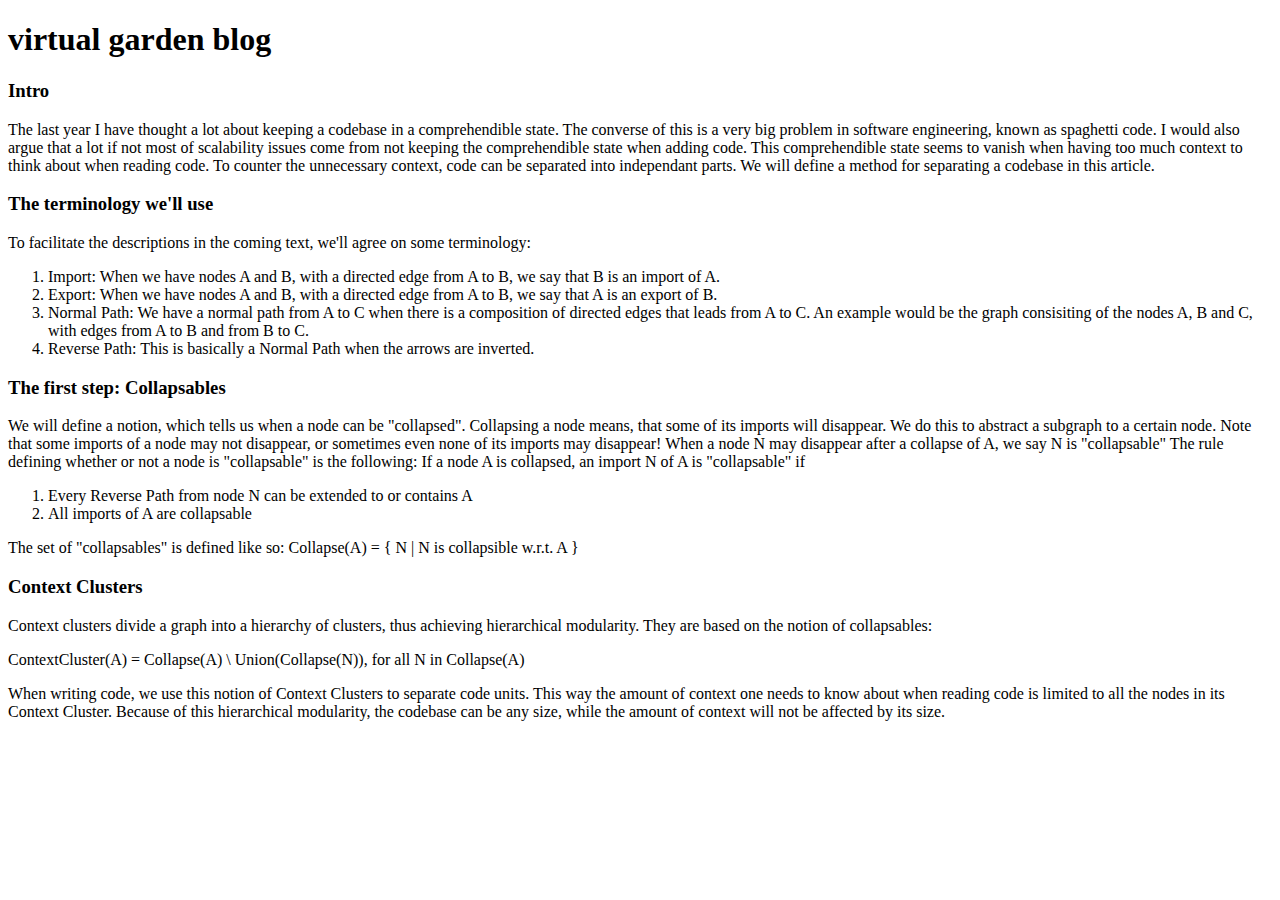
<file: Categories/Computer Science/context_clusters.html>
<!DOCTYPE html>
<html>
  <head>
    <title>Context Clusters</title>
  </head>
  <body>

    <h1> virtual garden blog </h1>

    <h3>Intro</h2>
    <p>The last year I have thought a lot about keeping a codebase in a comprehendible state.
      The converse of this is a very big problem in software engineering, known as spaghetti code.
      I would also argue that a lot if not most of scalability issues come from not keeping the comprehendible state when adding code.
      This comprehendible state seems to vanish when having too much context to think about when reading code.
      To counter the unnecessary context, code can be separated into independant parts. We will define a method for separating a codebase in this article.
    </p>
    
    <h3>The terminology we'll use</h2>
    To facilitate the descriptions in the coming text, we'll agree on some terminology:
    <ol>
      <li>Import: When we have nodes A and B, with a directed edge from A to B, we say that B is an import of A.</li>
      <li>Export: When we have nodes A and B, with a directed edge from A to B, we say that A is an export of B.</li>
      <li>Normal Path: We have a normal path from A to C when there is a composition of directed edges that leads from A to C.
        An example would be the graph consisiting of the nodes A, B and C, with edges from A to B and from B to C.
      <li>Reverse Path: This is basically a Normal Path when the arrows are inverted.
    </ol>
      
    <h3>The first step: Collapsables</h2>
    <p>We will define a notion, which tells us when a node can be "collapsed".
      Collapsing a node means, that some of its imports will disappear. We do this to abstract a subgraph to a certain node.
      Note that some imports of a node may not disappear, or sometimes even none of its imports may disappear! 
      When a node N may disappear after a collapse of A, we say N is "collapsable"
      The rule defining whether or not a node is "collapsable" is the following:
      If a node A is collapsed, an import N of A is "collapsable" if
      <ol>
        <li>Every Reverse Path from node N can be extended to or contains A</li>
        <li>All imports of A are collapsable</li>
      </ol>
    The set of "collapsables" is defined like so: Collapse(A) = { N | N is collapsible w.r.t. A }
    
    <h3>Context Clusters</h2>
    <p>Context clusters divide a graph into a hierarchy of clusters, thus achieving hierarchical modularity.
      They are based on the notion of collapsables:</p>
    <p>ContextCluster(A) = Collapse(A) \ Union(Collapse(N)), for all N in Collapse(A)</p>
    <p>When writing code, we use this notion of Context Clusters to separate code units.
      This way the amount of context one needs to know about when reading code is limited to all the nodes in its Context Cluster.
      Because of this hierarchical modularity, the codebase can be any size, while the amount of context will not be affected by its size.</p>

    
      
      
  </body>
</html>
</file>
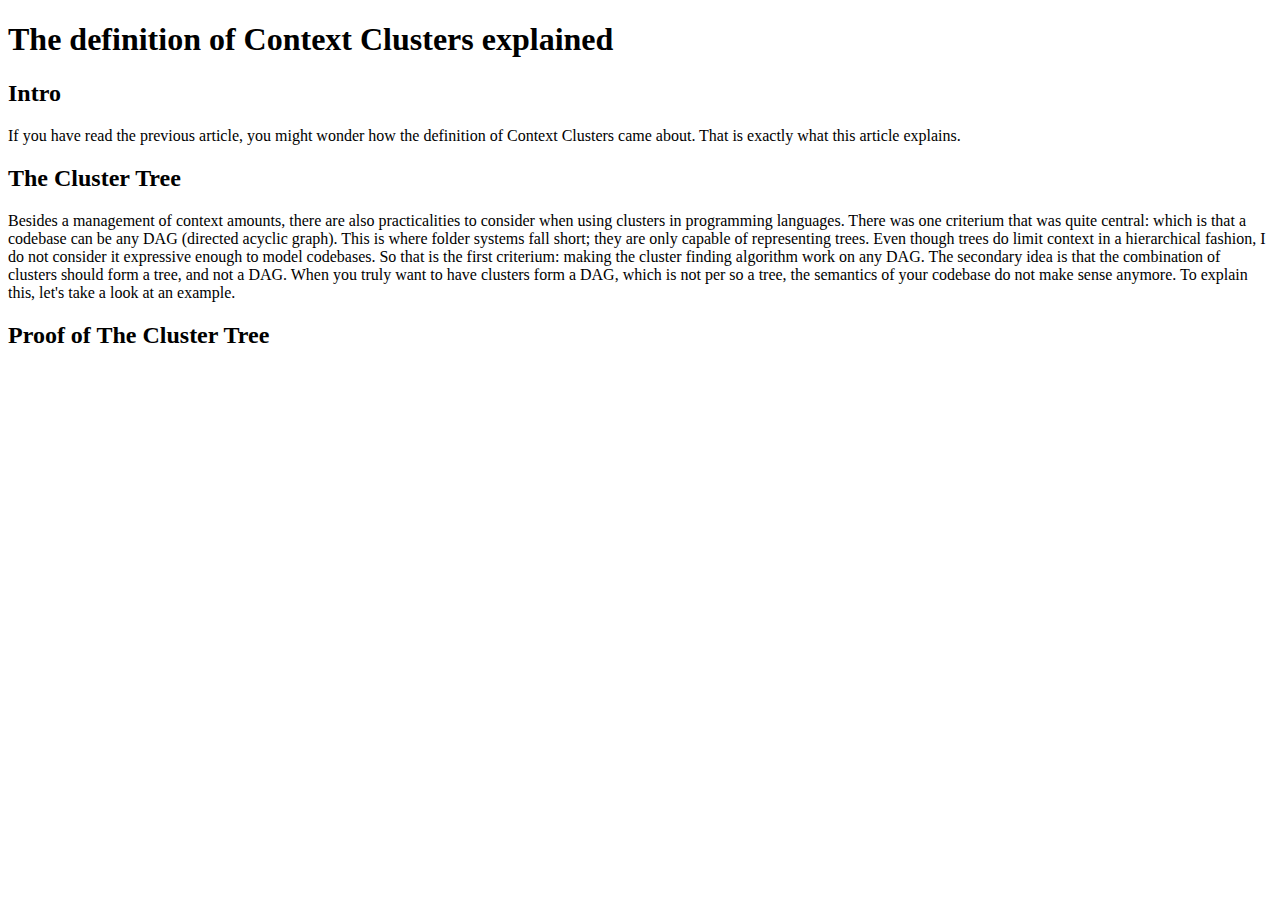
<file: Categories/Computer Science/Context Cluster Advanced/contextclusteradvanced.html>
<!DOCTYPE html>
<html>
  <head>
    <title>Virtual Garden</title>
  </head>
  <body>

    <h1>The definition of Context Clusters explained</h1>
    
    <h2>Intro</h2>
    <p>If you have read the previous article, you might wonder how the definition of Context Clusters came about.
      That is exactly what this article explains.</p>

    <h2>The Cluster Tree</h2>
    <p>Besides a management of context amounts, there are also practicalities to consider when using clusters in programming languages.
      There was one criterium that was quite central: which is that a codebase can be any DAG (directed acyclic graph).
      This is where folder systems fall short; they are only capable of representing trees. 
      Even though trees do limit context in a hierarchical fashion, I do not consider it expressive enough to model codebases.
      So that is the first criterium: making the cluster finding algorithm work on any DAG.
      The secondary idea is that the combination of clusters should form a tree, and not a DAG.
      When you truly want to have clusters form a DAG, which is not per so a tree, the semantics of your codebase do not make sense anymore.
      To explain this, let's take a look at an example.</p>
    
    
    <h2>Proof of The Cluster Tree</h2>
      
      

  </body>
</html>
</file>
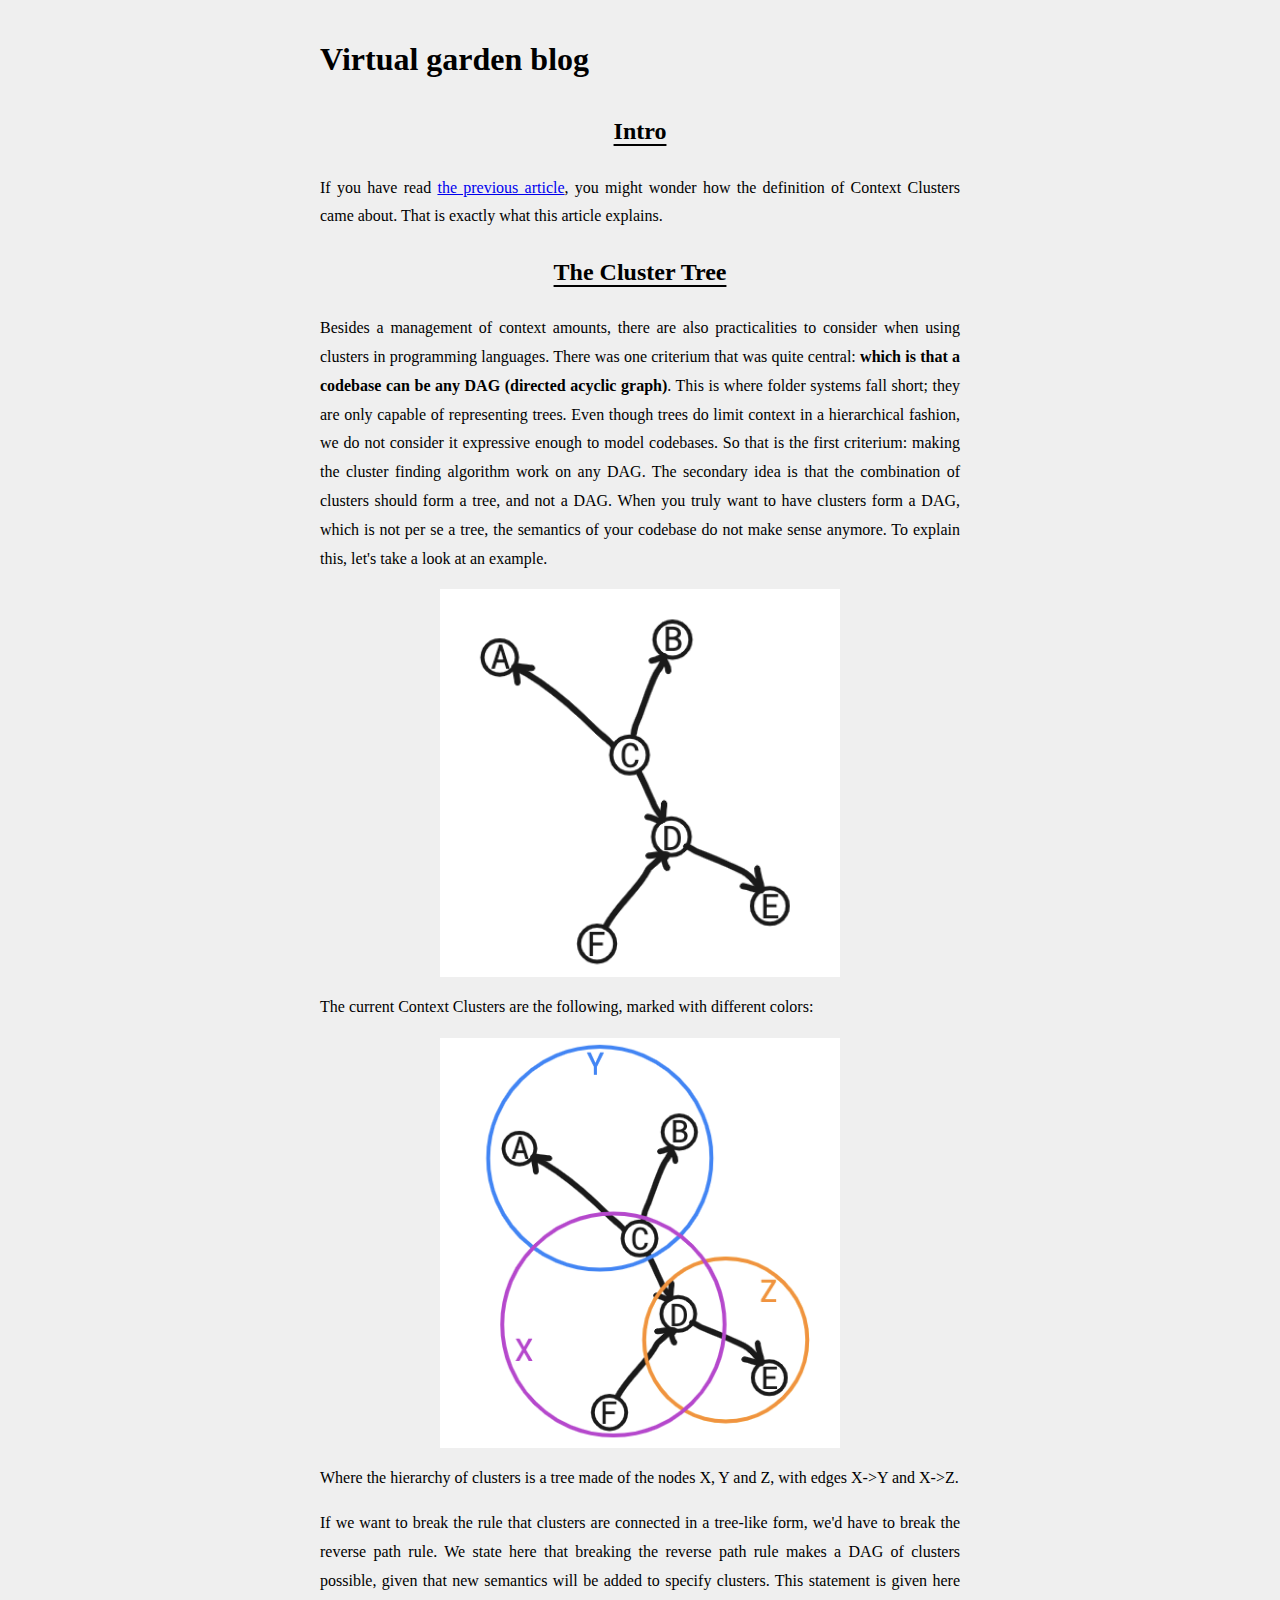
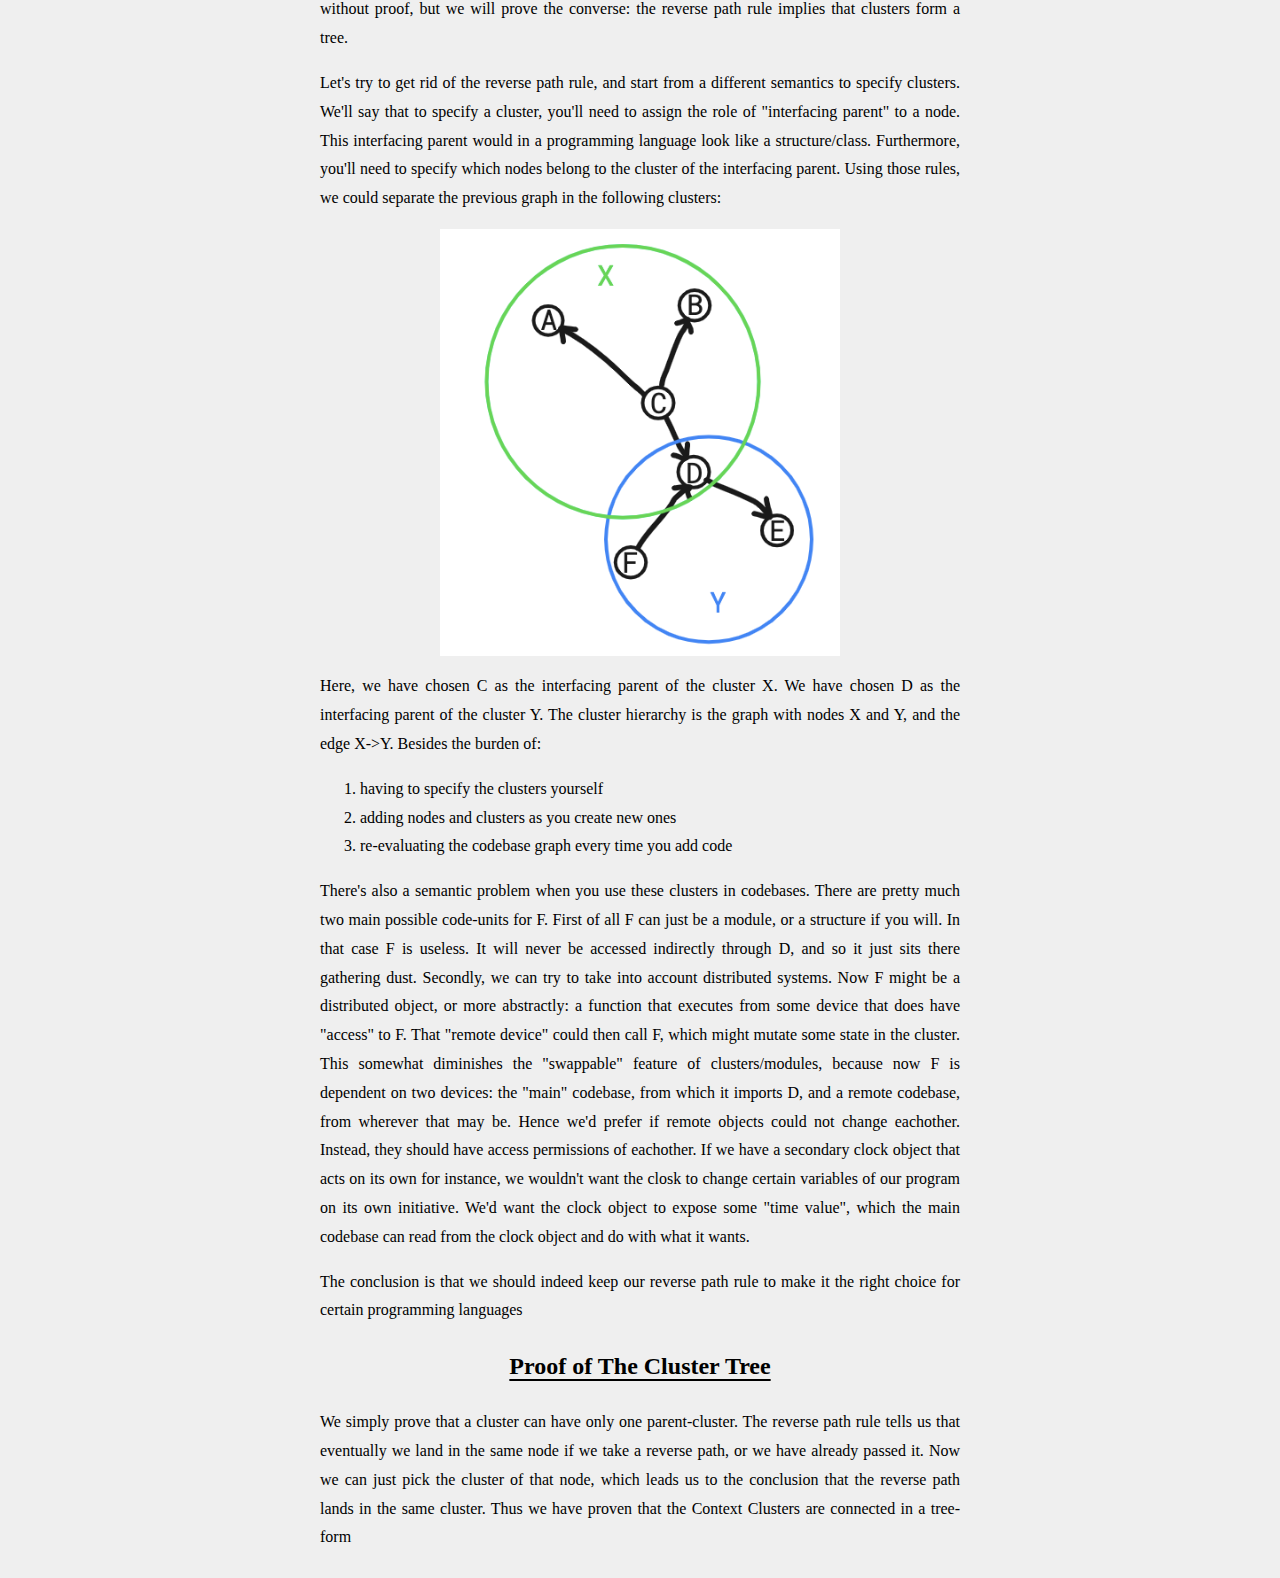
<file: Categories/Computer Science/Context Clusters Advanced/context_clusters_advanced.html>
<!DOCTYPE html>
<html>
  <head>
    <title>Virtual Garden</title>
    <link rel="stylesheet" href="../../../style.css">
  </head>
  <body>

    <h1>Virtual garden blog</h1>
    
    <h2>Intro</h2>
    <p>If you have read <a href="../Context Clusters/context_clusters.html">the previous article</a>, you might wonder how the definition of Context Clusters came about.
      That is exactly what this article explains.</p>

    <h2>The Cluster Tree</h2>
    <p>Besides a management of context amounts, there are also practicalities to consider when using clusters in programming languages.
      There was one criterium that was quite central: <strong>which is that a codebase can be any <abbr>DAG</abbr> (directed acyclic graph)</strong>.
      This is where folder systems fall short; they are only capable of representing trees. 
      Even though trees do limit context in a hierarchical fashion, we do not consider it expressive enough to model codebases.
      So that is the first criterium: making the cluster finding algorithm work on any DAG.
      The secondary idea is that the combination of clusters should form a tree, and not a DAG.
      When you truly want to have clusters form a DAG, which is not per se a tree, the semantics of your codebase do not make sense anymore.
      To explain this, let's take a look at an example.</p>
    
    <img src="clusterpic1.png" alt="graph">
    
    <p>The current Context Clusters are the following, marked with different colors:</p>
    
    <img src="clusterpic2.png" alt="graph">
    
    <p>Where the hierarchy of clusters is a tree made of the nodes X, Y and Z, with edges X->Y and X->Z.</p>
    
    <p>If we want to break the rule that clusters are connected in a tree-like form, we'd have to break the reverse path rule.
      We state here that breaking the reverse path rule makes a DAG of clusters possible, given that new semantics will be added to specify clusters.
      This statement is given here without proof, but we will prove the converse: the reverse path rule implies that clusters form a tree.</p>
    
    <p>Let's try to get rid of the reverse path rule, and start from a different semantics to specify clusters.
      We'll say that to specify a cluster, you'll need to assign the role of "interfacing parent" to a node. 
      This interfacing parent would in a programming language look like a structure/class. 
      Furthermore, you'll need to specify which nodes belong to the cluster of the interfacing parent.
      Using those rules, we could separate the previous graph in the following clusters:</p>
    
    <img src="clusterpic3.png" alt="graph">
    
    <p>Here, we have chosen C as the interfacing parent of the cluster X. We have chosen D as the interfacing parent of the cluster Y.
      The cluster hierarchy is the graph with nodes X and Y, and the edge X->Y.
      Besides the burden of:</p>
      <ol>
        <li>having to specify the clusters yourself</li>
        <li>adding nodes and clusters as you create new ones</li>
        <li>re-evaluating the codebase graph every time you add code</li>
    </ol>
    
    <p>There's also a semantic problem when you use these clusters in codebases. There are pretty much two main possible code-units for F.
      First of all F can just be a module, or a structure if you will. In that case F is useless. It will never be accessed indirectly through D, 
      and so it just sits there gathering dust. Secondly, we can try to take into account distributed systems.
      Now F might be a distributed object, or more abstractly: 
      a function that executes from some device that does have "access" to F. That "remote device" could then call F, 
      which might mutate some state in the cluster. This somewhat diminishes the "swappable" feature of clusters/modules, because now F is dependent on two devices:
      the "main" codebase, from which it imports D, and a remote codebase, from wherever that may be. Hence we'd prefer if remote objects could not change eachother.
      Instead, they should have access permissions of eachother. 
      If we have a secondary clock object that acts on its own for instance, we wouldn't want the closk to change certain variables of our program on its own initiative.
      We'd want the clock object to expose some "time value", which the main codebase can read from the clock object and do with what it wants.</p>
    
    <p>The conclusion is that we should indeed keep our reverse path rule to make it the right choice for certain programming languages</p>
      
    
    
    
    
    <h2>Proof of The Cluster Tree</h2>
    <p>We simply prove that a cluster can have only one parent-cluster. 
    The reverse path rule tells us that eventually we land in the same node if we take a reverse path, or we have already passed it.
    Now we can just pick the cluster of that node, which leads us to the conclusion that the reverse path lands in the same cluster.
      Thus we have proven that the Context Clusters are connected in a tree-form</p>
    
      
      

  </body>
</html>
</file>
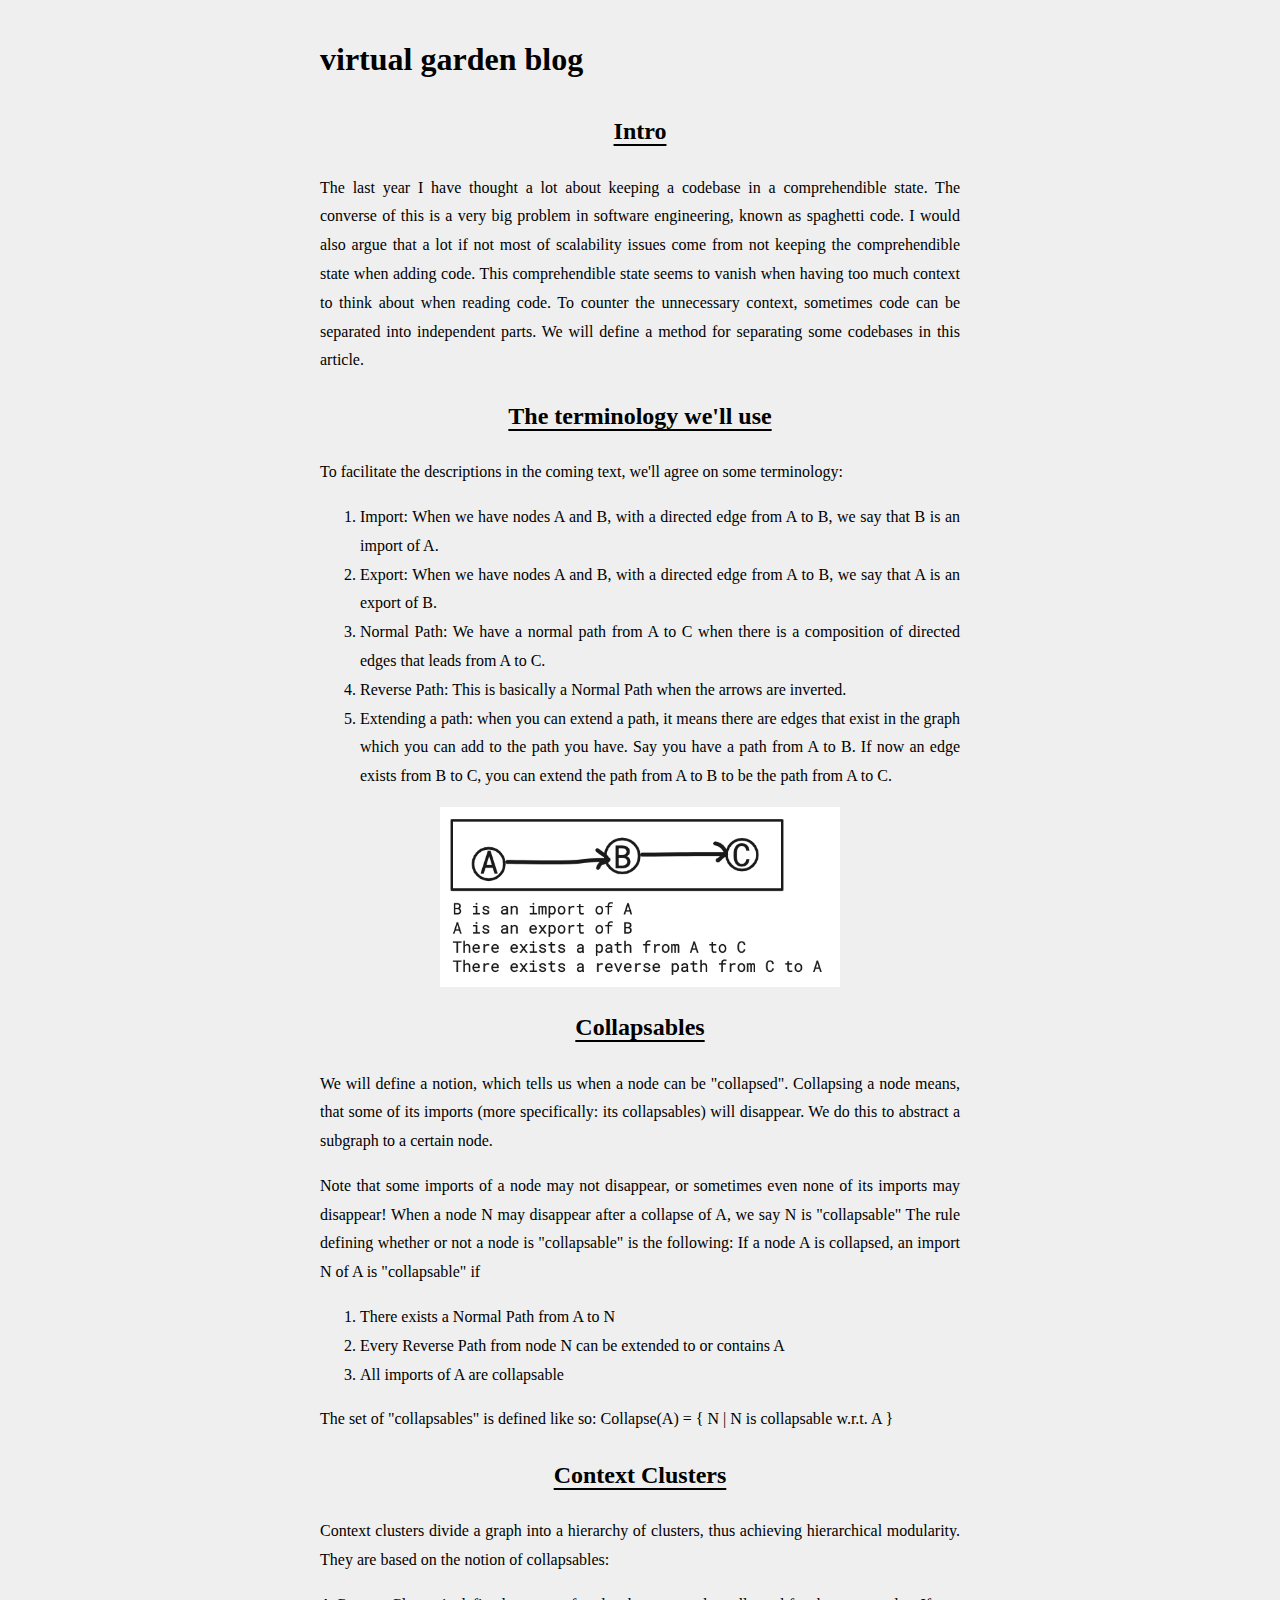
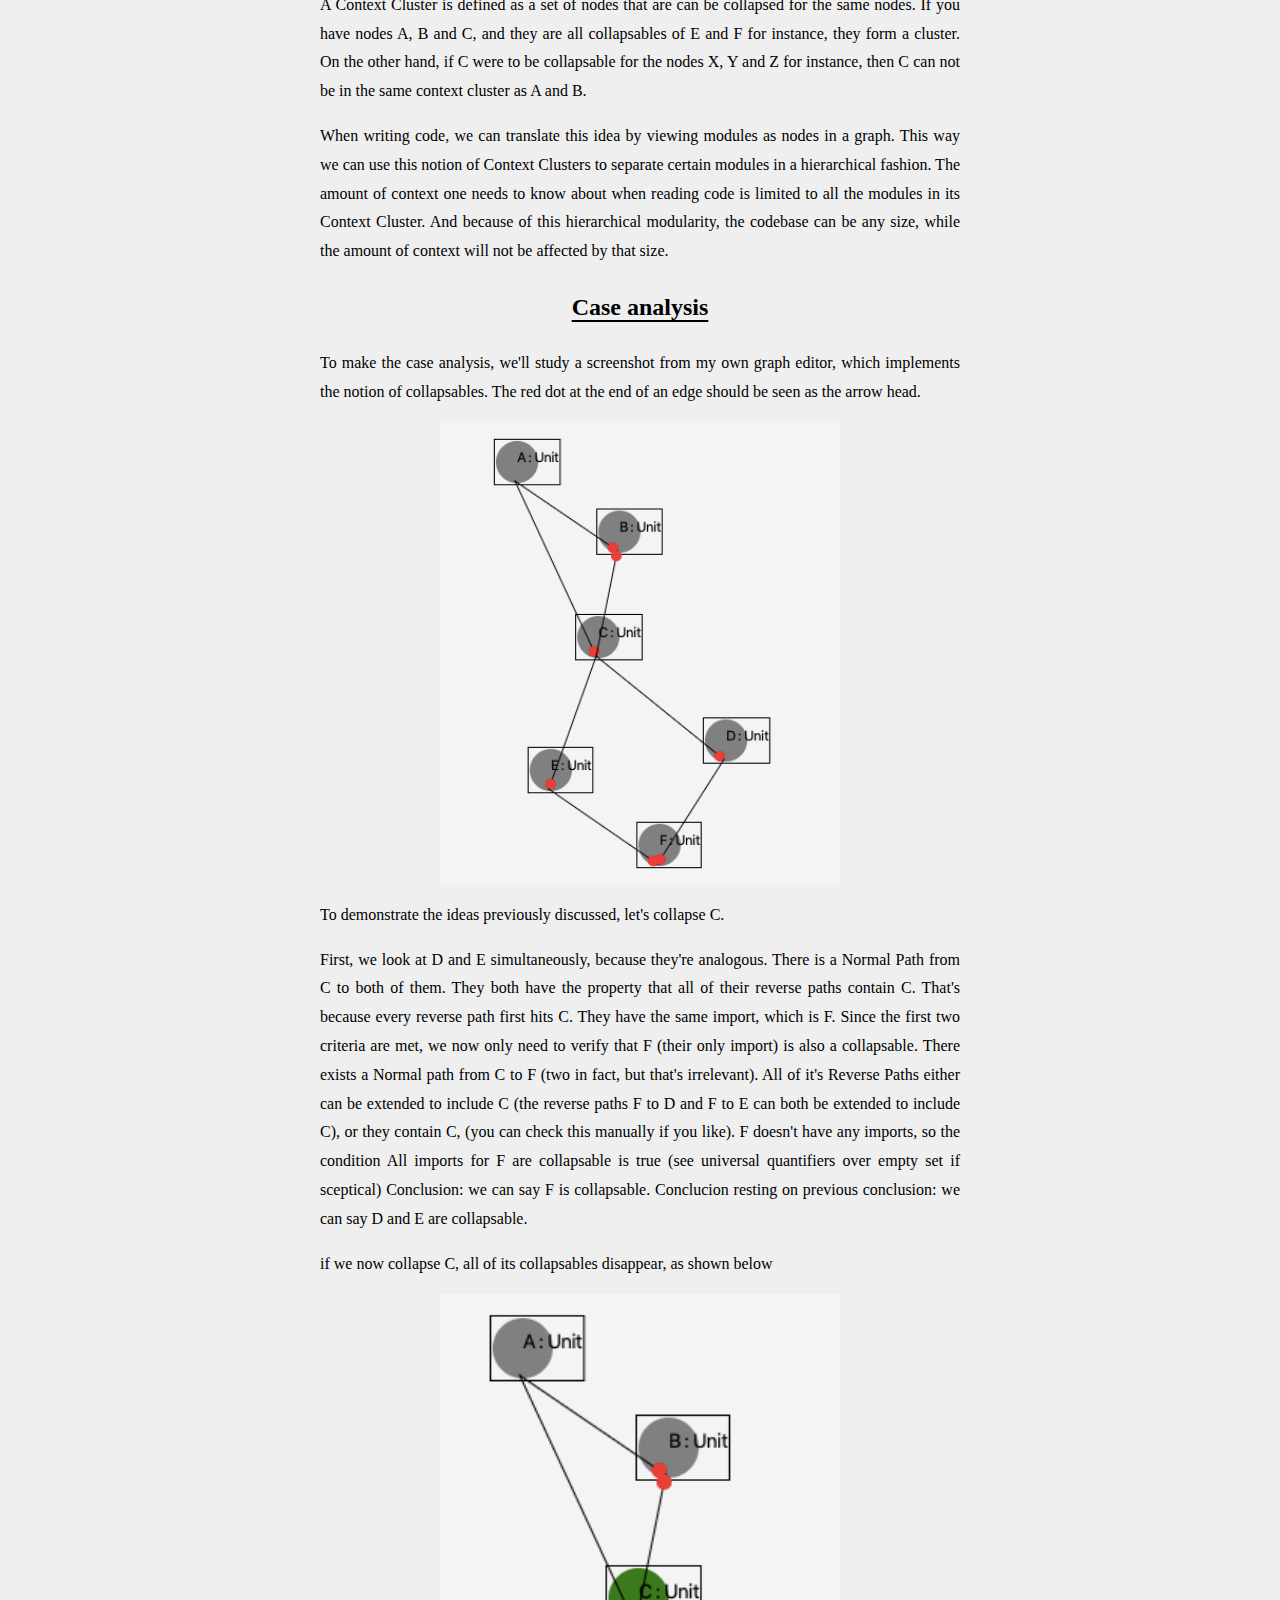
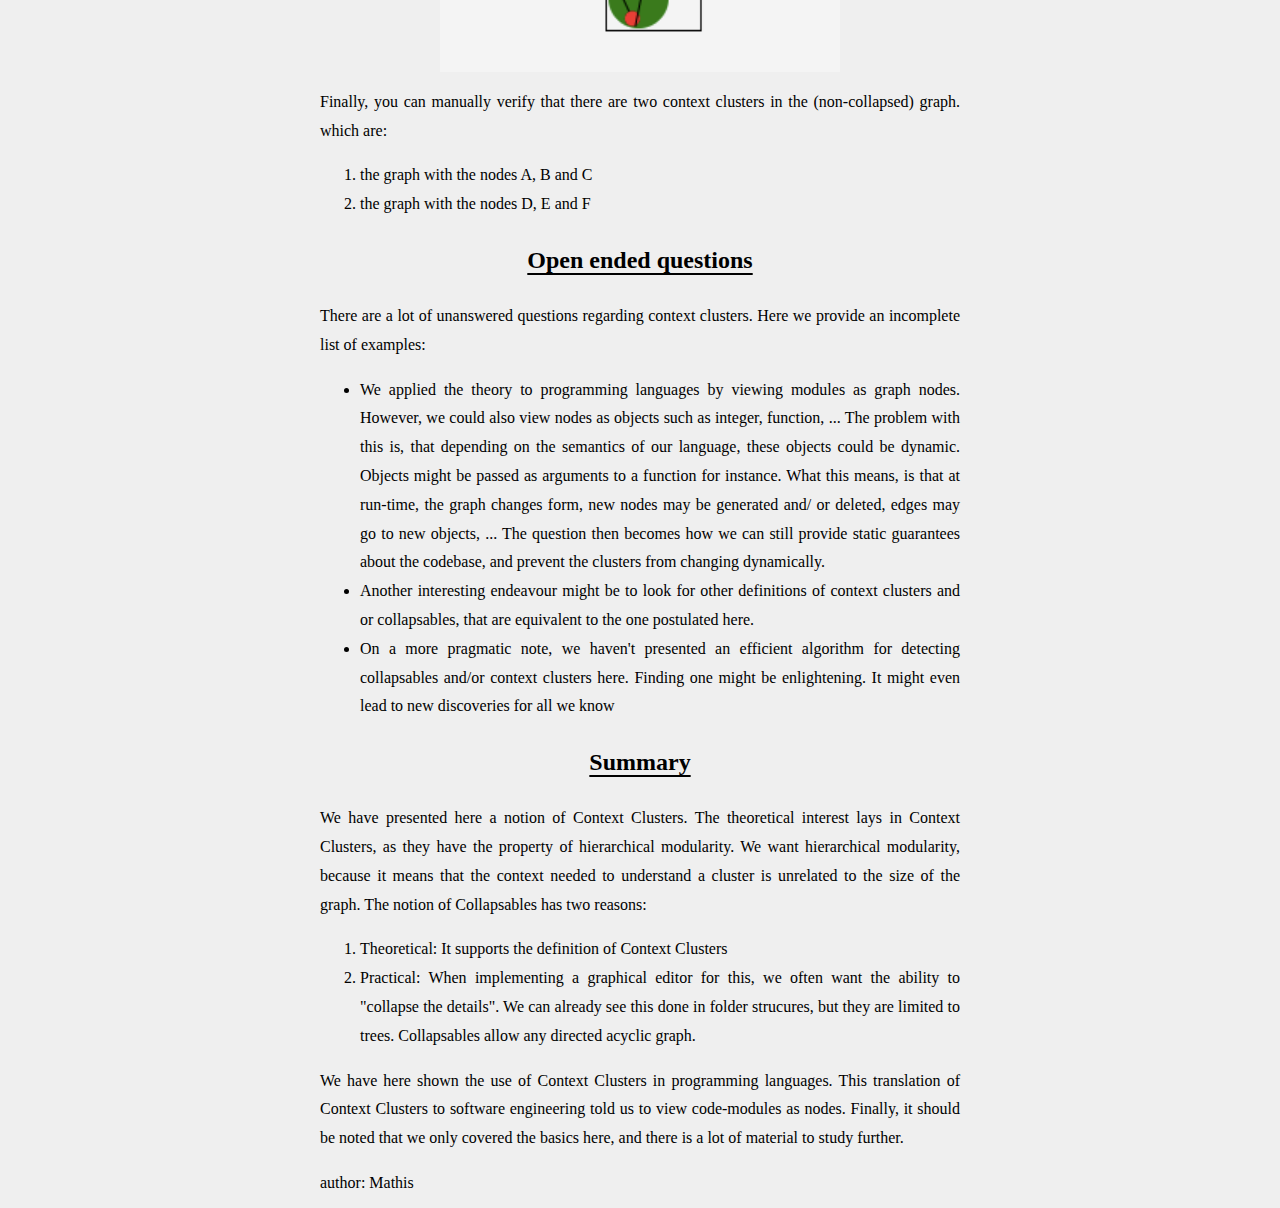
<file: Categories/Computer Science/Context Clusters/context_clusters.html>
<!DOCTYPE html>
<html>
  <head>
    <title>Context Clusters</title>
    <link rel="stylesheet" href="../../../style.css">
  </head>
  <body>

    <h1> virtual garden blog </h1>

    <h2>Intro</h2>
    <p>The last year I have thought a lot about keeping a codebase in a comprehendible state.
      The converse of this is a very big problem in software engineering, known as spaghetti code.
      I would also argue that a lot if not most of scalability issues come from not keeping the comprehendible state when adding code.
      This comprehendible state seems to vanish when having too much context to think about when reading code.
      To counter the unnecessary context, sometimes code can be separated into independent parts. We will define a method for separating some codebases in this article.
    </p>
    
    <h2>The terminology we'll use</h2>
    To facilitate the descriptions in the coming text, we'll agree on some terminology:
    <ol>
      <li>Import: When we have nodes A and B, with a directed edge from A to B, we say that B is an import of A.</li>
      <li>Export: When we have nodes A and B, with a directed edge from A to B, we say that A is an export of B.</li>
      <li>Normal Path: We have a normal path from A to C when there is a composition of directed edges that leads from A to C.</li>
      <li>Reverse Path: This is basically a Normal Path when the arrows are inverted.</li>
      <li>Extending a path: when you can extend a path, it means there are edges that exist in the graph which you can add to the path you have.
        Say you have a path from A to B. If now an edge exists from B to C, you can extend the path from A to B to be the path from A to C.
    </ol>
    
    <img src="terminology_examples.png" alt="terminology examples">
      
    <h2>Collapsables</h2>
    <p>We will define a notion, which tells us when a node can be "collapsed".
      Collapsing a node means, that some of its imports (more specifically: its collapsables) will disappear. 
      We do this to abstract a subgraph to a certain node.</p>
    <p>Note that some imports of a node may not disappear, or sometimes even none of its imports may disappear! 
      When a node N may disappear after a collapse of A, we say N is "collapsable"
      The rule defining whether or not a node is "collapsable" is the following:
      If a node A is collapsed, an import N of A is "collapsable" if
      <ol>
        <li>There exists a Normal Path from A to N</li> 
        <li>Every Reverse Path from node N can be extended to or contains A</li>
        <li>All imports of A are collapsable</li>
      </ol>
    The set of "collapsables" is defined like so: Collapse(A) = { N | N is collapsable w.r.t. A }
    
    <h2>Context Clusters</h2>
    <p>Context clusters divide a graph into a hierarchy of clusters, thus achieving hierarchical modularity.
      They are based on the notion of collapsables:</p>
    <p>A Context Cluster is defined as a set of nodes that are can be collapsed for the same nodes.
      If you have nodes A, B and C, and they are all collapsables of E and F for instance, they form a cluster.
    On the other hand, if C were to be collapsable for the nodes X, Y and Z for instance, then C can not be in the same context cluster as A and B.</p>
    <p>When writing code, we can translate this idea by viewing modules as nodes in a graph.
      This way we can use this notion of Context Clusters to separate certain modules in a hierarchical fashion.
      The amount of context one needs to know about when reading code is limited to all the modules in its Context Cluster.
      And because of this hierarchical modularity, the codebase can be any size, while the amount of context will not be affected by that size.</p>

    <h2>Case analysis</h2>
    <p>To make the case analysis, we'll study a screenshot from my own graph editor, which implements the notion of collapsables.
      The red dot at the end of an edge should be seen as the arrow head.</p>
    
    <img src = "contextclustercase1.png" alt="graph">
    
    <p>To demonstrate the ideas previously discussed, let's collapse C.</p>
    <p>First, we look at D and E simultaneously, because they're analogous. 
      There is a Normal Path from C to both of them.
      They both have the property that all of their reverse paths contain C. That's because every reverse path first hits C.
      They have the same import, which is F.
      Since the first two criteria are met, we now only need to verify that F (their only import) is also a collapsable.
      There exists a Normal path from C to F (two in fact, but that's irrelevant).
      All of it's Reverse Paths either can be extended to include C (the reverse paths F to D and F to E can both be extended to include C),
      or they contain C, (you can check this manually if you like).
      F doesn't have any imports, so the condition All imports for F are collapsable is true (see universal quantifiers over empty set if sceptical)
      Conclusion: we can say F is collapsable.
      Conclucion resting on previous conclusion: we can say D and E are collapsable.</p>
    
    <p> if we now collapse C, all of its collapsables disappear, as shown below</p>
    
    <img src = "collapsedcluster.png" alt="collapsed cluster">
    
    <p>Finally, you can manually verify that there are two context clusters in the (non-collapsed) graph. which are:</p>
    <ol>
      <li>the graph with the nodes A, B and C</li>
      <li>the graph with the nodes D, E and F</li>
    </ol>
    
    <h2>Open ended questions</h2>
    <p>There are a lot of unanswered questions regarding context clusters. Here we provide an incomplete list of examples:</p>
    <ul>
      <li>We applied the theory to programming languages by viewing modules as graph nodes. However, we could also view nodes as objects such as integer, function, ...
        The problem with this is, that depending on the semantics of our language, these objects could be dynamic. Objects might be passed as arguments to a function for instance.
        What this means, is that at run-time, the graph changes form, new nodes may be generated and/ or deleted, edges may go to new objects, ...
        The question then becomes how we can still provide static guarantees about the codebase, and prevent the clusters from changing dynamically.</li>
      <li>Another interesting endeavour might be to look for other definitions of context clusters and or collapsables, that are equivalent to the one postulated here.</li>
      <li>On a more pragmatic note, we haven't presented an efficient algorithm for detecting collapsables and/or context clusters here. 
        Finding one might be enlightening. It might even lead to new discoveries for all we know</li>
    </ul>
    
    <h2>Summary</h2>
    <p>We have presented here a notion of Context Clusters. The theoretical interest lays in Context Clusters, as they have the
      property of hierarchical modularity. We want hierarchical modularity, because it means that the context needed to understand a cluster is unrelated to the size of the graph.
      The notion of Collapsables has two reasons:</p>
      <ol>
        <li>Theoretical: It supports the definition of Context Clusters</li>
        <li>Practical: When implementing a graphical editor for this, we often want the ability to "collapse the details".
          We can already see this done in folder strucures, but they are limited to trees. Collapsables allow any directed acyclic graph.</li>
    </ol>
    <p>We have here shown the use of Context Clusters in programming languages. 
      This translation of Context Clusters to software engineering told us to view code-modules as nodes.
      Finally, it should be noted that we only covered the basics here, and there is a lot of material to study further.</p>
      
    <footer>
      author: Mathis
    </footer>
  </body>
</html>
</file>
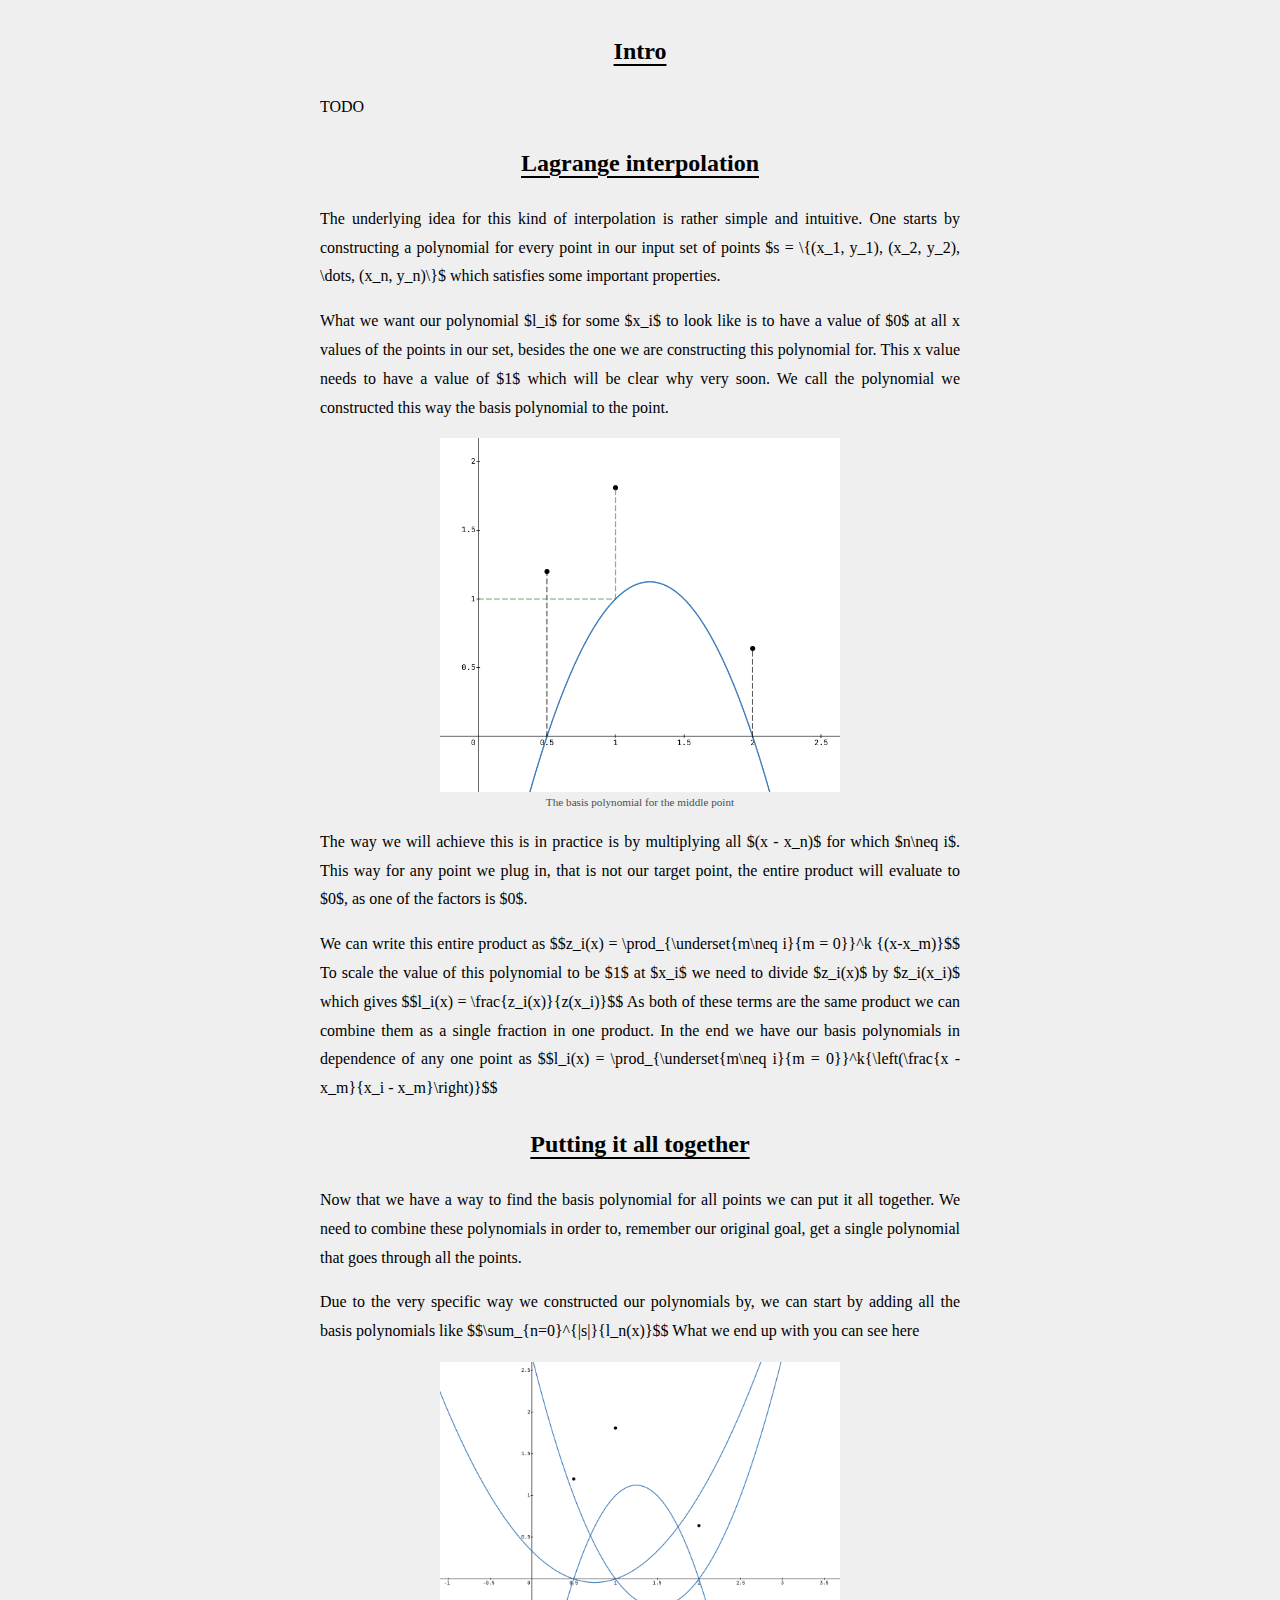
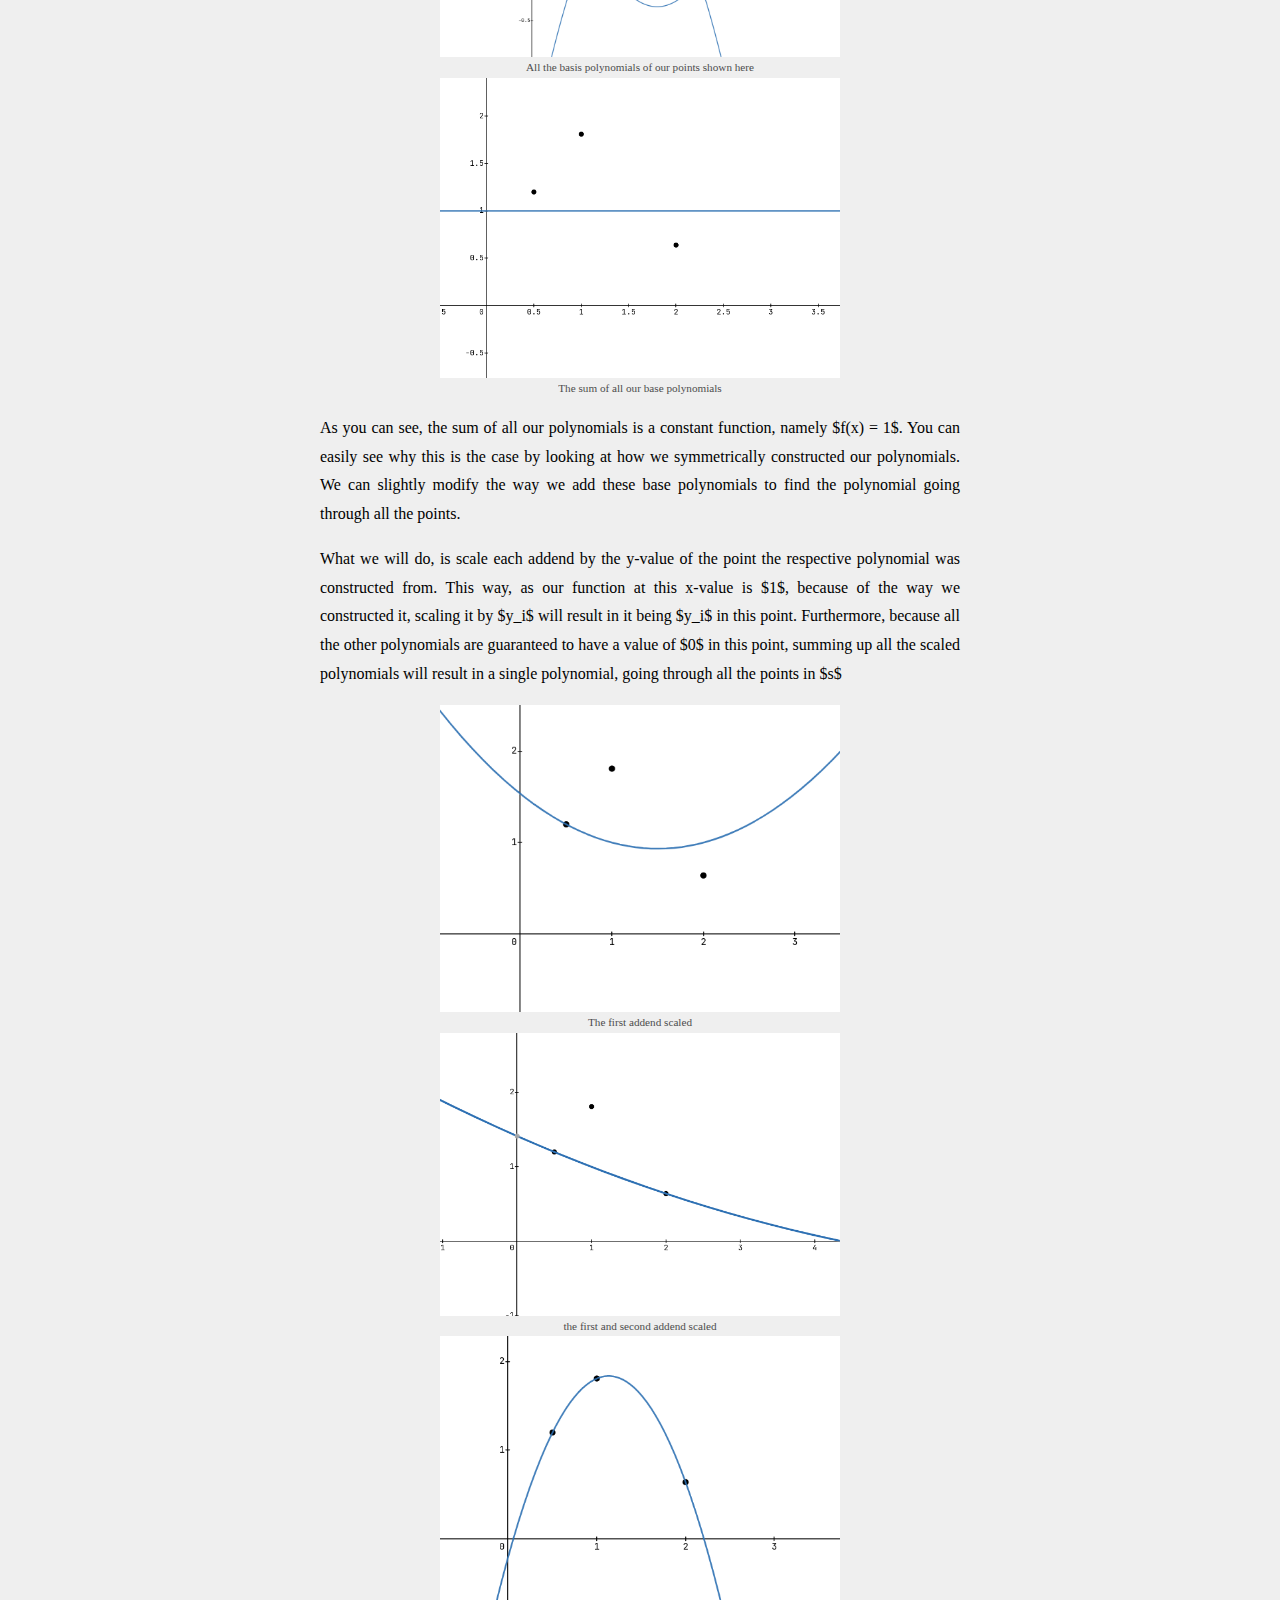
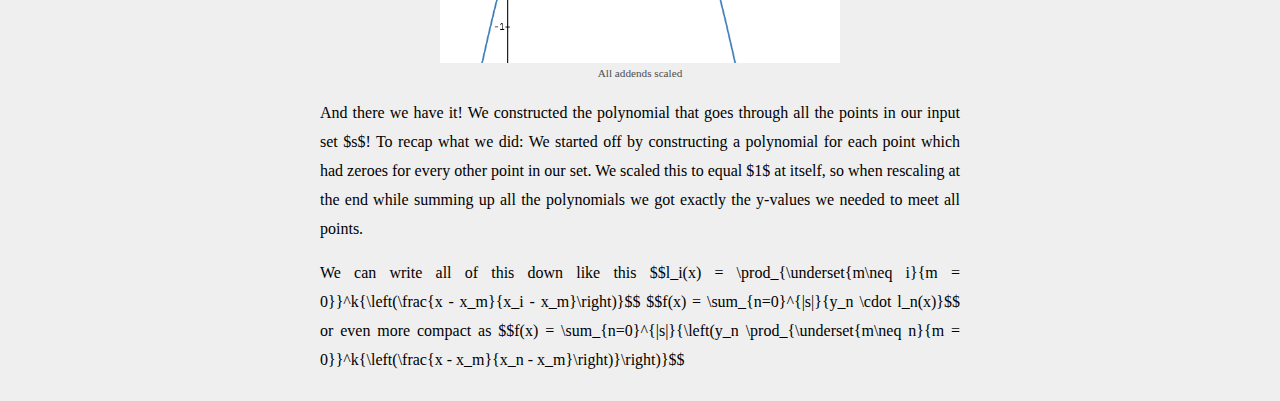
<file: Categories/Math/Lagrange-Interpolation/LagrangeInterpolation.html>
<!DOCTYPE html>
<html lang="en">
<head>
    <meta charset="UTF-8">
    <title>Lagrange Interpolation</title>

    <link rel="stylesheet" href="../../../style.css"/>

    <script type="text/x-mathjax-config">
        MathJax.Hub.Config({
            tex2jax: {
                inlineMath: [ ['$','$'] ],
                processEscapes: true
            }
        });
    </script>
    <script type="text/javascript"
            src="https://cdn.mathjax.org/mathjax/latest/MathJax.js?config=TeX-AMS-MML_HTMLorMML">
    </script>
</head>
<body>
<div class="blog">
    <h2>Intro</h2>
    <p>
        TODO
    </p>
    <h2>Lagrange interpolation</h2>
    <p>
        The underlying idea for this kind of interpolation is rather simple and intuitive.
        One starts by constructing a polynomial for every point in our input set of points
        $s = \{(x_1, y_1), (x_2, y_2), \dots, (x_n, y_n)\}$ which satisfies some important properties.
    </p>
    <p>
        What we want our polynomial $l_i$ for some $x_i$ to look like is to have a value of $0$
        at all x values of the points in our set, besides the one we are constructing this polynomial for.
        This x value needs to have a value of $1$ which will be clear why very soon.
        We call the polynomial we constructed this way the basis polynomial to the point.
    </p>

    <img src="graph_base_lines.png"
         about="test"
         alt="A quadratic equation having zeros at the x values of 0.5 and 2 and a value of 1 at x = 1">
    <figcaption>The basis polynomial for the middle point</figcaption>

    <p>
        The way we will achieve this is in practice is by multiplying all $(x - x_n)$ for which $n\neq i$.
        This way for any point we plug in, that is not our target point,
        the entire product will evaluate to $0$, as one of the factors is $0$.
    <p/>
    <p>
        We can write this entire product as $$z_i(x) = \prod_{\underset{m\neq i}{m = 0}}^k {(x-x_m)}$$
        To scale the value of this polynomial to be $1$ at $x_i$ we need to divide $z_i(x)$ by $z_i(x_i)$
        which gives $$l_i(x) = \frac{z_i(x)}{z(x_i)}$$
        As both of these terms are the same product we can combine them as a single fraction in one product.
        In the end we have our basis polynomials in dependence of any one point as
        $$l_i(x) = \prod_{\underset{m\neq i}{m = 0}}^k{\left(\frac{x - x_m}{x_i - x_m}\right)}$$
    </p>
    <h2>Putting it all together</h2>
    <p>
        Now that we have a way to find the basis polynomial for all points we can put it all together.
        We need to combine these polynomials in order to, remember our original goal, get a single polynomial that
        goes through all the points.
    </p>
    <p>
        Due to the very specific way we constructed our polynomials by, we can start by adding
        all the basis polynomials like
        $$\sum_{n=0}^{|s|}{l_n(x)}$$
        What we end up with you can see here
    </p>
    <img src="base_poly.png">
    <figcaption>All the basis polynomials of our points shown here</figcaption>

    <img src="base_poly_sum.png">
    <figcaption>The sum of all our base polynomials</figcaption>

    <p>
        As you can see, the sum of all our polynomials is a constant function, namely $f(x) = 1$.
        You can easily see why this is the case by looking at how we symmetrically constructed our polynomials.
        We can slightly modify the way we add these base polynomials to find the
        polynomial going through all the points.
    </p>
    <p>
        What we will do, is scale each addend by the y-value of the point the respective polynomial was
        constructed from. This way, as our function at this x-value is $1$, because of the way we constructed it,
        scaling it by $y_i$ will result in it being $y_i$ in this point.
        Furthermore, because all the other polynomials are guaranteed to have a value of $0$ in this point, summing up
        all the scaled polynomials will result in a single polynomial, going through all the points in $s$
    </p>

    <img src="sum_mult_1.png">
    <figcaption>The first addend scaled</figcaption>

    <img src="sum_mult_2.png">
    <figcaption>the first and second addend scaled</figcaption>

    <img src="sum_mult_3.png">
    <figcaption>All addends scaled</figcaption>

    <p>
        And there we have it! We constructed the polynomial that goes through all the points in our input set $s$!
        To recap what we did: We started off by constructing a polynomial for each point which had zeroes for every other
        point in our set. We scaled this to equal $1$ at itself, so when rescaling at the end while summing up
        all the polynomials we got exactly the y-values we needed to meet all points.
    </p>
    <p>
        We can write all of this down like this
        $$l_i(x) = \prod_{\underset{m\neq i}{m = 0}}^k{\left(\frac{x - x_m}{x_i - x_m}\right)}$$
        $$f(x) = \sum_{n=0}^{|s|}{y_n \cdot l_n(x)}$$
        or even more compact as
        $$f(x) = \sum_{n=0}^{|s|}{\left(y_n \prod_{\underset{m\neq n}{m = 0}}^k{\left(\frac{x - x_m}{x_n - x_m}\right)}\right)}$$
    </p>
</div>

</body>
</html>
</file>
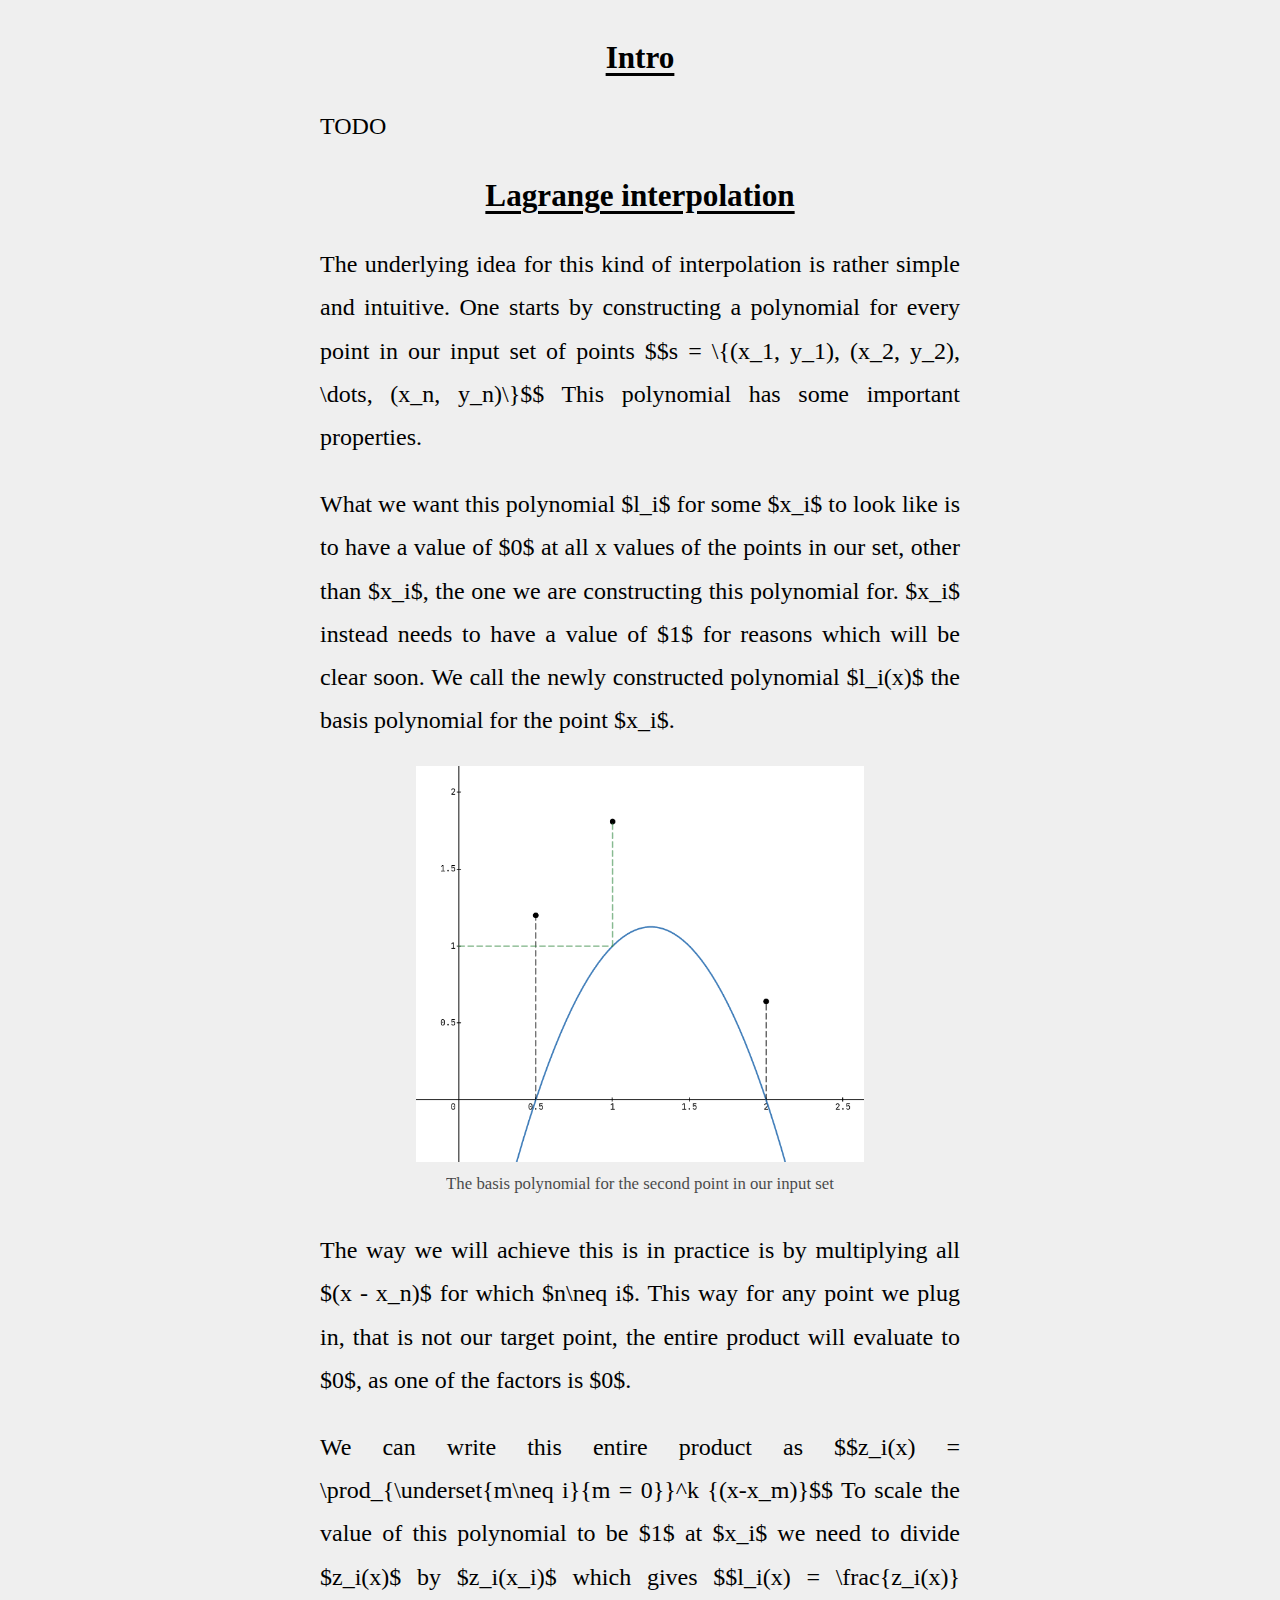
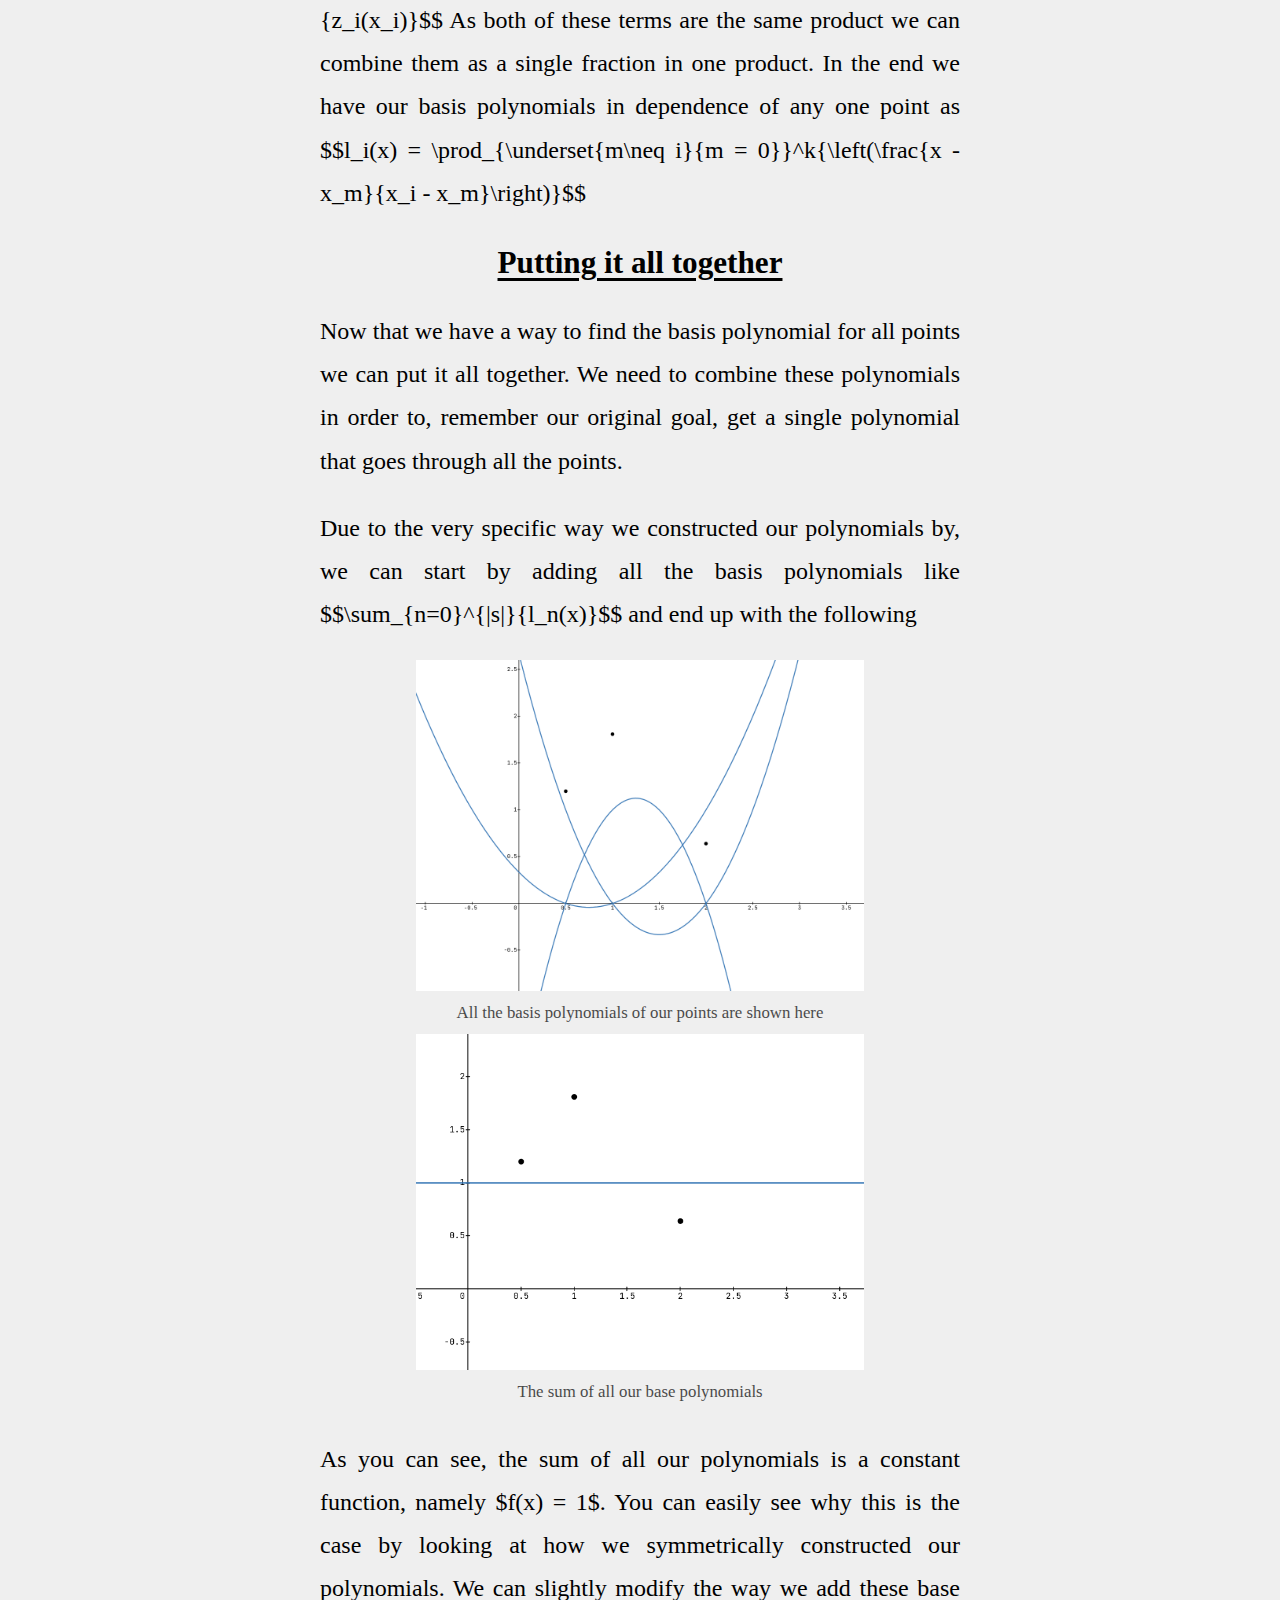
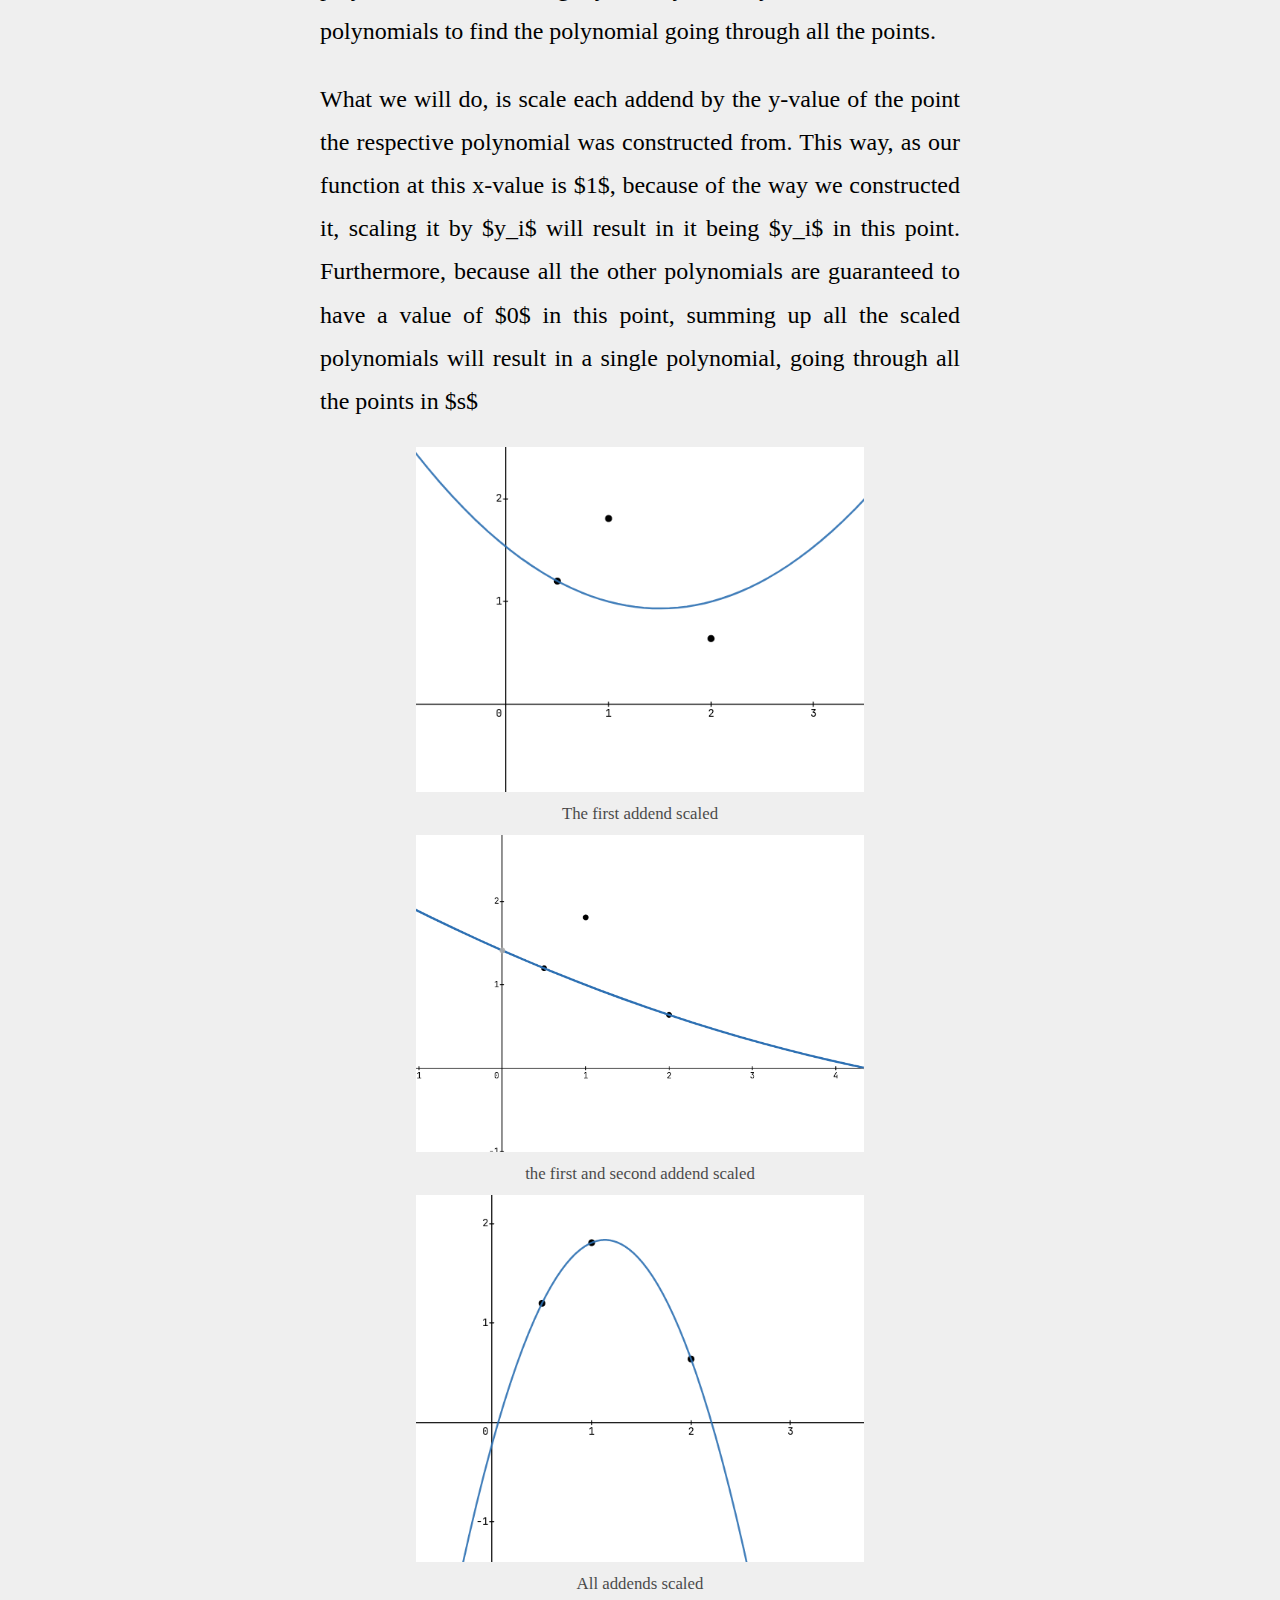
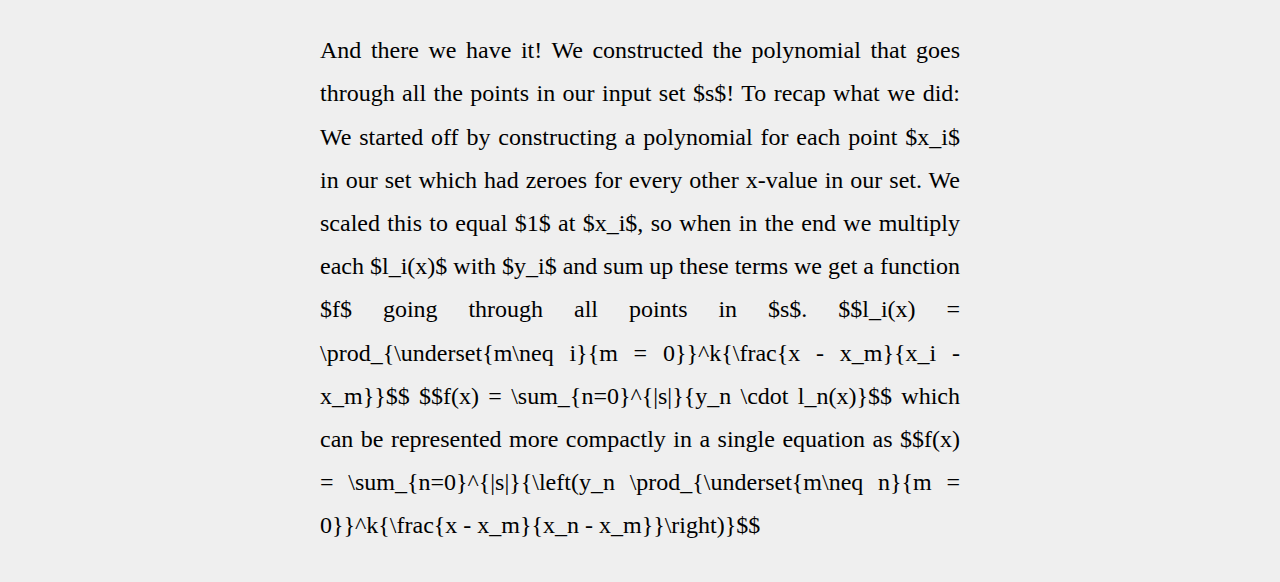
<file: docs/Categories/Math/Lagrange-Interpolation/LagrangeInterpolation.html>
<!DOCTYPE html>
<html lang="en">
<head>
    <meta charset="UTF-8">
    <title>Lagrange Interpolation</title>

    <link rel="stylesheet" href="../../../style.css"/>

    <script type="text/x-mathjax-config">
        MathJax.Hub.Config({
            tex2jax: {
                inlineMath: [ ['$','$'] ],
                processEscapes: true
            }
        });
    </script>
    <script type="text/javascript"
            src="https://cdn.mathjax.org/mathjax/latest/MathJax.js?config=TeX-AMS-MML_HTMLorMML">
    </script>
</head>
<body>
<div class="blog">
    <h2>Intro</h2>
    <p>
        TODO
    </p>
    <h2>Lagrange interpolation</h2>
    <p>
        The underlying idea for this kind of interpolation is rather simple and intuitive.
        One starts by constructing a polynomial for every point in our input set of points
        $$s = \{(x_1, y_1), (x_2, y_2), \dots, (x_n, y_n)\}$$
        This polynomial has some important properties.
    </p>
    <p>
        What we want this polynomial $l_i$ for some $x_i$ to look like is to have a value of $0$
        at all x values of the points in our set, other than $x_i$, the one we are constructing this
        polynomial for.
        $x_i$ instead needs to have a value of $1$ for reasons which will be clear soon.
        We call the newly constructed polynomial $l_i(x)$ the basis polynomial for the point $x_i$.
    </p>

    <img src="graph_base_lines.png"
         about="test"
         alt="A quadratic equation having zeros at the x values of 0.5 and 2 and a value of 1 at x = 1">
    <figcaption>The basis polynomial for the second point in our input set</figcaption>

    <p>
        The way we will achieve this is in practice is by multiplying all $(x - x_n)$ for which $n\neq i$.
        This way for any point we plug in, that is not our target point,
        the entire product will evaluate to $0$, as one of the factors is $0$.
    <p/>
    <p>
        We can write this entire product as $$z_i(x) = \prod_{\underset{m\neq i}{m = 0}}^k {(x-x_m)}$$
        To scale the value of this polynomial to be $1$ at $x_i$ we need to divide $z_i(x)$ by $z_i(x_i)$
        which gives $$l_i(x) = \frac{z_i(x)}{z_i(x_i)}$$
        As both of these terms are the same product we can combine them as a single fraction in one product.
        In the end we have our basis polynomials in dependence of any one point as
        $$l_i(x) = \prod_{\underset{m\neq i}{m = 0}}^k{\left(\frac{x - x_m}{x_i - x_m}\right)}$$
    </p>
    <h2>Putting it all together</h2>
    <p>
        Now that we have a way to find the basis polynomial for all points we can put it all together.
        We need to combine these polynomials in order to, remember our original goal, get a single polynomial that
        goes through all the points.
    </p>
    <p>
        Due to the very specific way we constructed our polynomials by, we can start by adding
        all the basis polynomials like
        $$\sum_{n=0}^{|s|}{l_n(x)}$$
        and end up with the following
    </p>
    <img src="base_poly.png">
    <figcaption>All the basis polynomials of our points are shown here</figcaption>

    <img src="base_poly_sum.png">
    <figcaption>The sum of all our base polynomials</figcaption>

    <p>
        As you can see, the sum of all our polynomials is a constant function, namely $f(x) = 1$.
        You can easily see why this is the case by looking at how we symmetrically constructed our polynomials.
        We can slightly modify the way we add these base polynomials to find the
        polynomial going through all the points.
    </p>
    <p>
        What we will do, is scale each addend by the y-value of the point the respective polynomial was
        constructed from. This way, as our function at this x-value is $1$, because of the way we constructed it,
        scaling it by $y_i$ will result in it being $y_i$ in this point.
        Furthermore, because all the other polynomials are guaranteed to have a value of $0$ in this point, summing up
        all the scaled polynomials will result in a single polynomial, going through all the points in $s$
    </p>

    <img src="sum_mult_1.png">
    <figcaption>The first addend scaled</figcaption>

    <img src="sum_mult_2.png">
    <figcaption>the first and second addend scaled</figcaption>

    <img src="sum_mult_3.png">
    <figcaption>All addends scaled</figcaption>

    <p>
        And there we have it! We constructed the polynomial that goes through all the points in our input set $s$!
        To recap what we did: We started off by constructing a polynomial for each point $x_i$ in our set
        which had zeroes for every other x-value in our set. We scaled this to equal $1$ at $x_i$, so when in the end
        we multiply each $l_i(x)$ with $y_i$ and sum up these terms we get a function $f$ going through all points in $s$.
        $$l_i(x) = \prod_{\underset{m\neq i}{m = 0}}^k{\frac{x - x_m}{x_i - x_m}}$$
        $$f(x) = \sum_{n=0}^{|s|}{y_n \cdot l_n(x)}$$
        which can be represented more compactly in a single equation as
        $$f(x) = \sum_{n=0}^{|s|}{\left(y_n \prod_{\underset{m\neq n}{m = 0}}^k{\frac{x - x_m}{x_n - x_m}}\right)}$$
    </p>
</div>

</body>
</html>
</file>
<file: style.css>
body {
    line-height: 1.8;
    background-color: #EFEFEF;

    margin: auto;
    width: 50%;
    padding: 10px;
    text-align: justify;
}

h2 {
    text-align: center;
    text-decoration: underline;
    text-underline-offset: 0.5vh;
}

img {
    max-width: 50ch;
    width: 70%;
    display: block;
    margin: auto;
}

figcaption {
    text-align: center;
    opacity: 70%;
    font-size: 70%;
}
</file>
<file: docs/style.css>
body {
    font-size: 24px;
    font-family: Georgia;
    line-height: 1.8em;
    background-color: #EFEFEF;

    margin: auto;
    width: 50%;
    padding: 10px;
    text-align: justify;
}

p, li {
    font-size: 1em;
}
h1 {
    font-size: 1.5em;
}
h2 {
    font-size: 1.3em;
    text-align: center;
    text-decoration: underline;
    text-underline-offset: 0.5vh;
}

img {
    max-width: 50ch;
    width: 70%;
    display: block;
    margin: auto;
}

figcaption {
    text-align: center;
    opacity: 70%;
    font-size: 70%;
}
</file>
